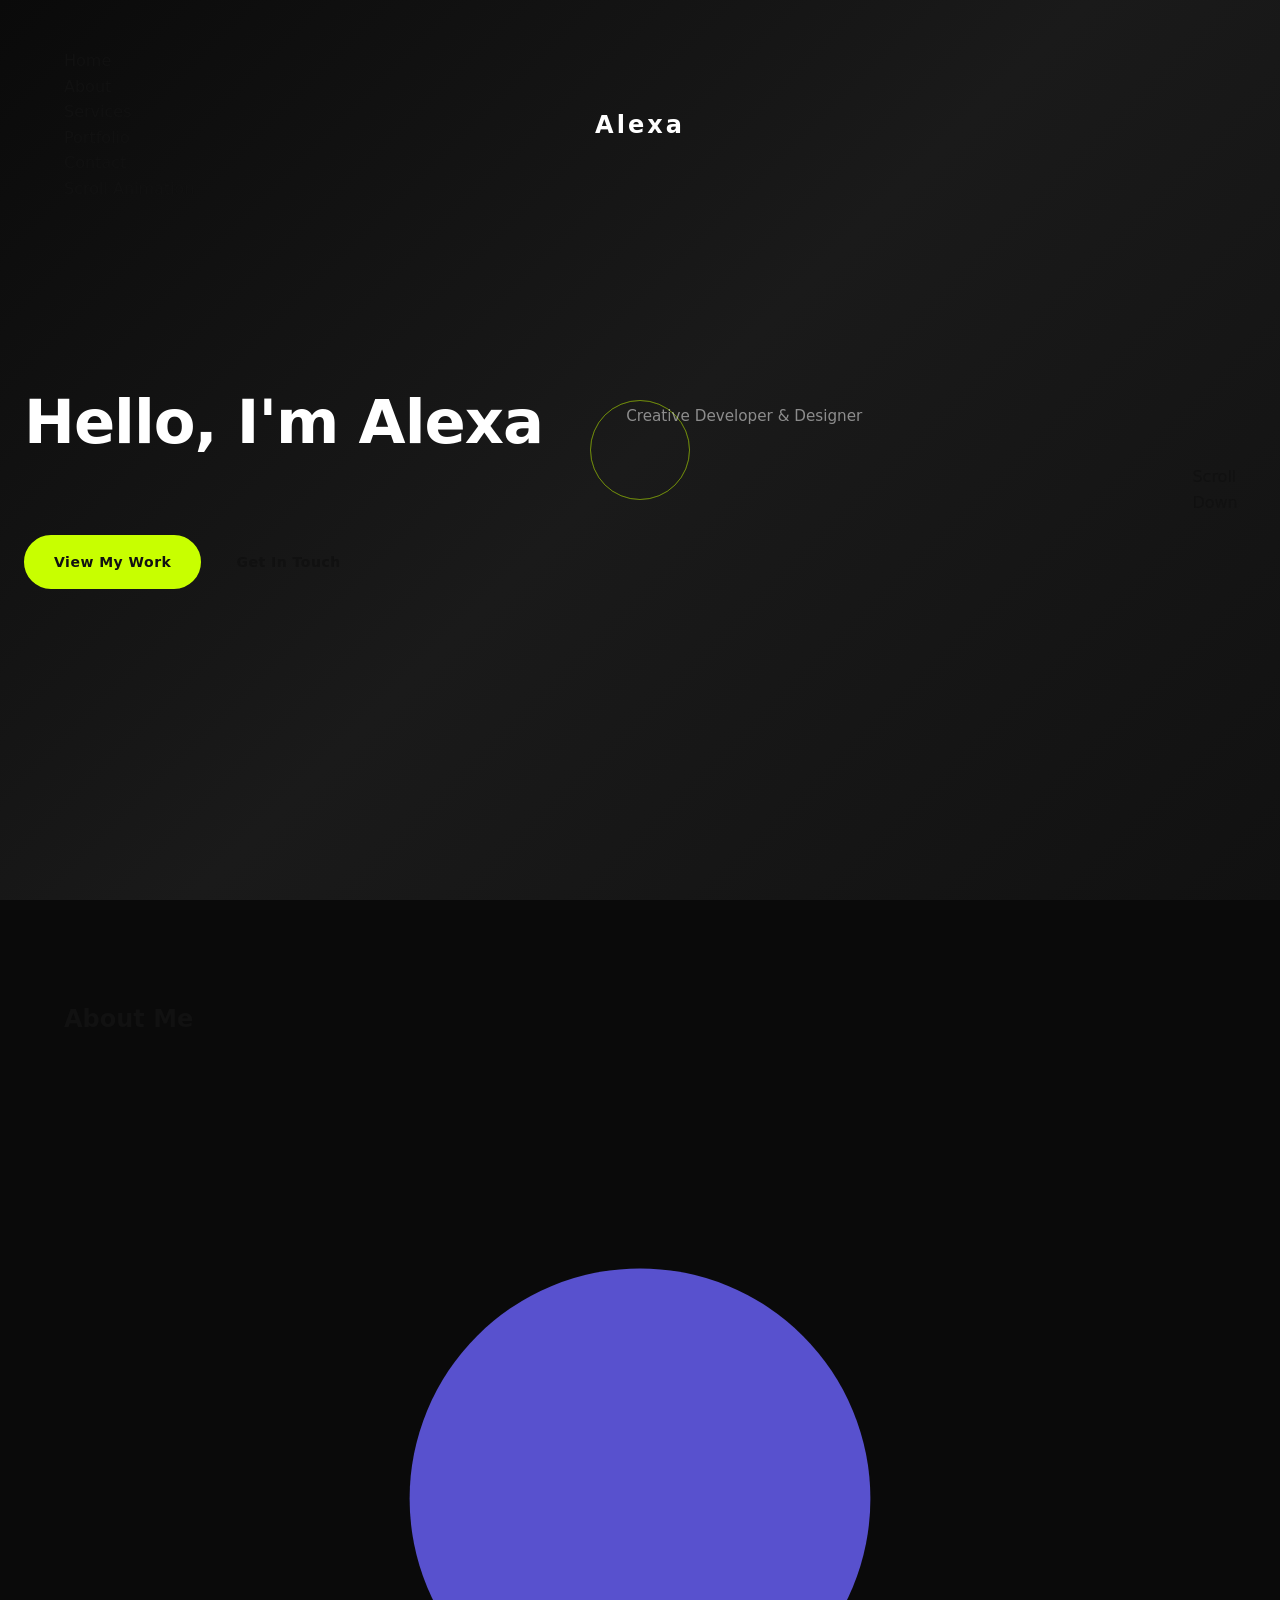
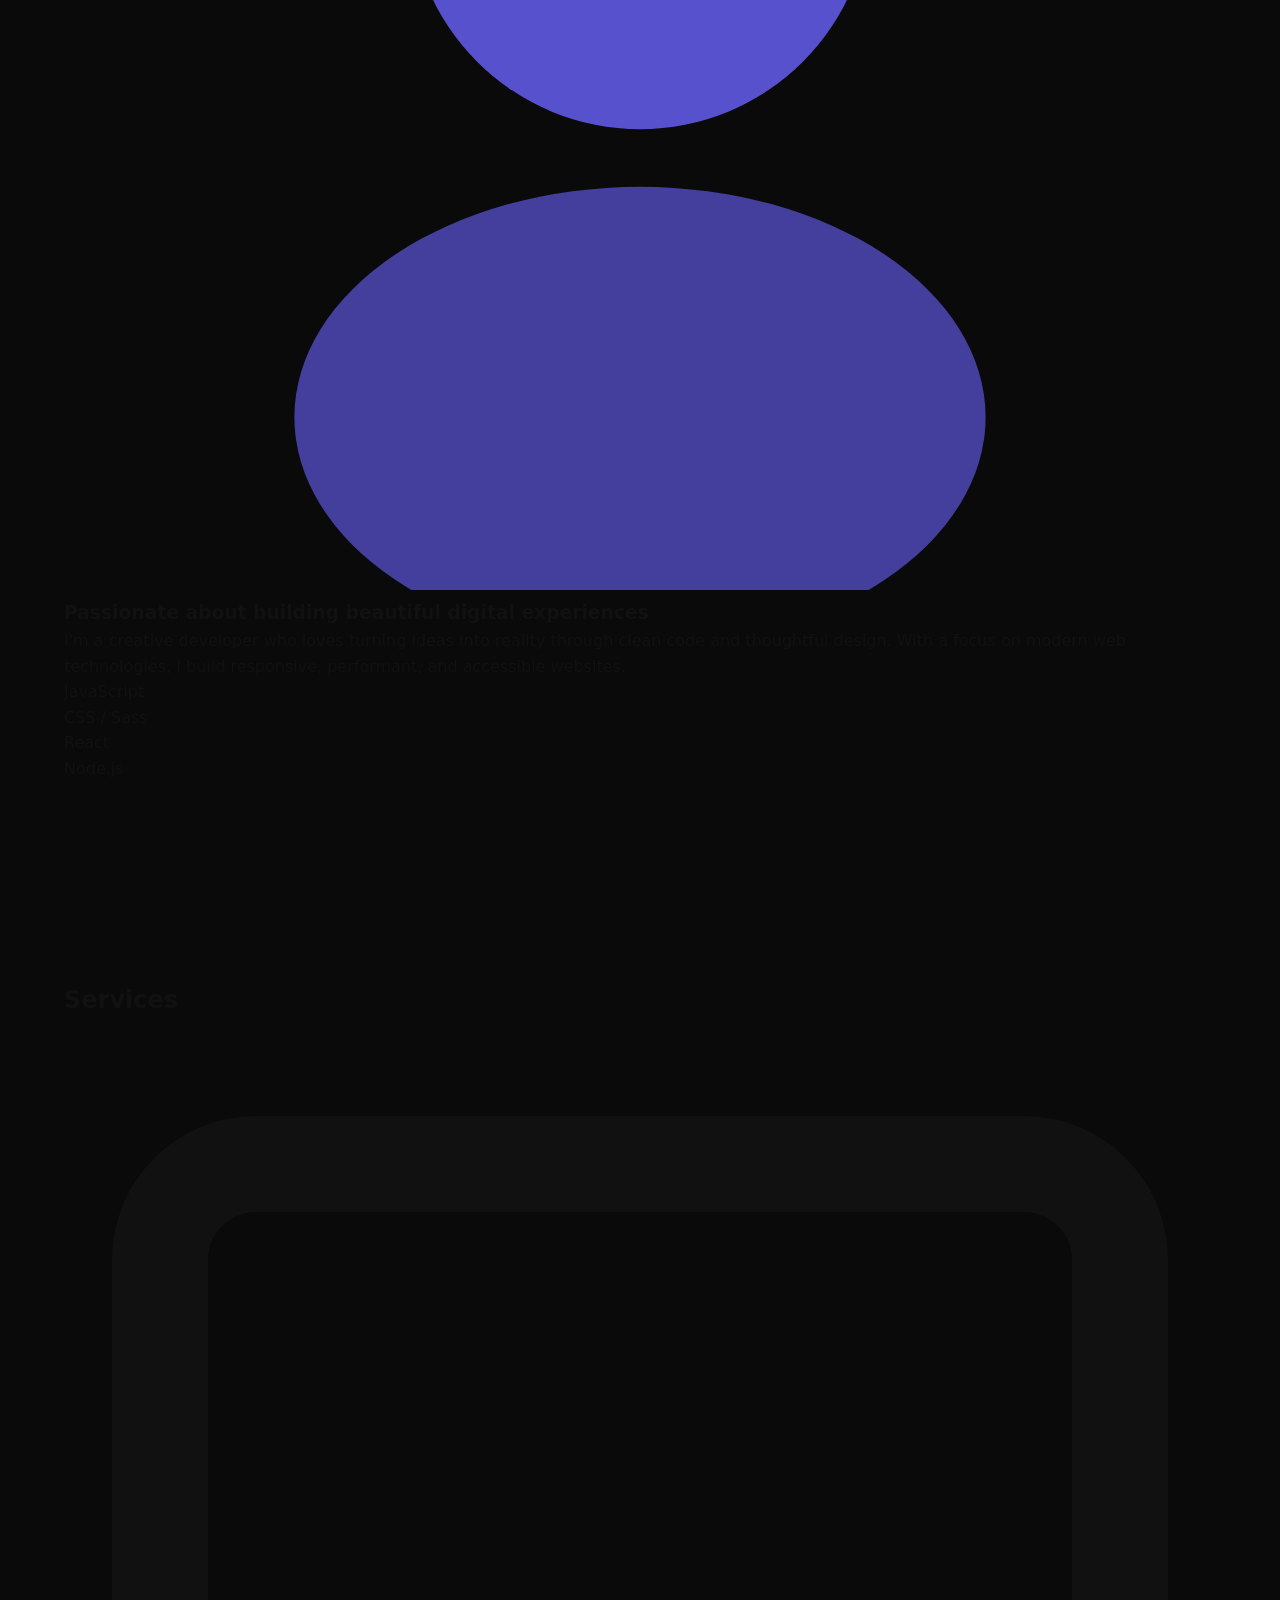
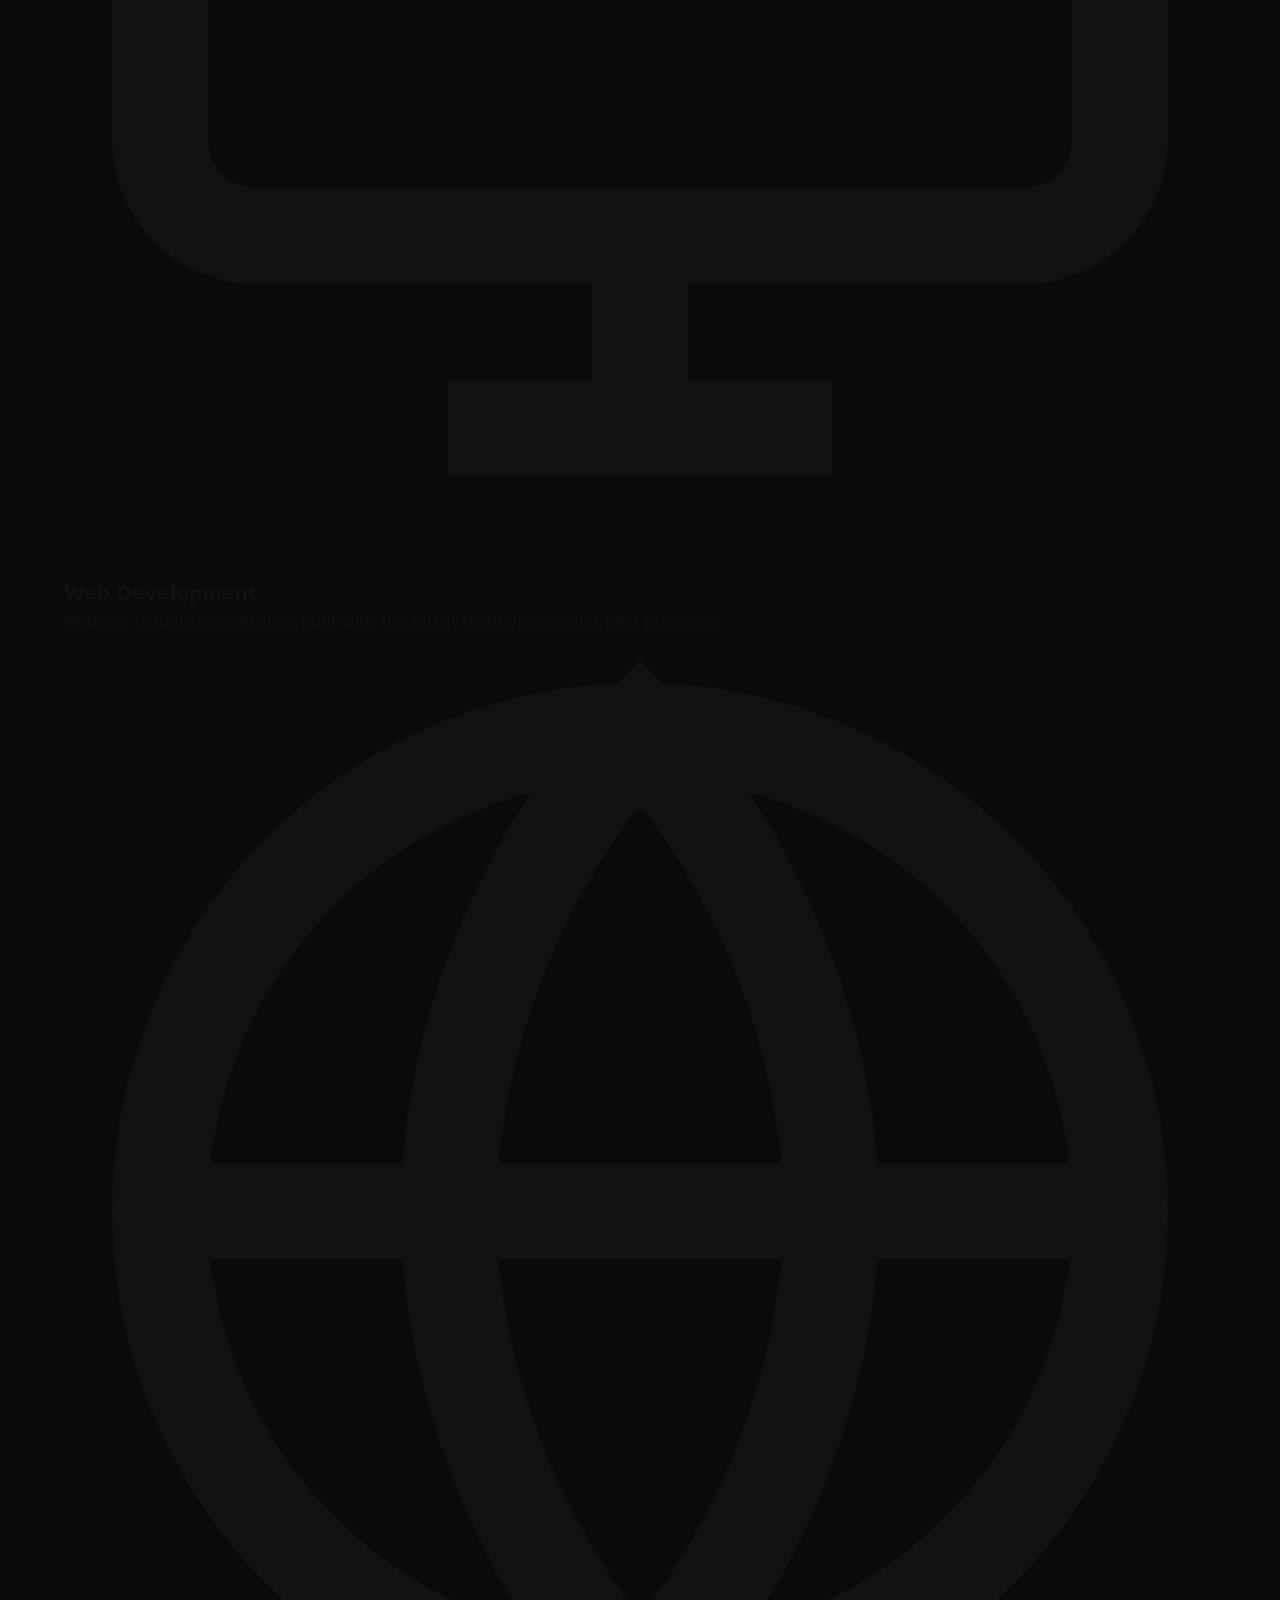
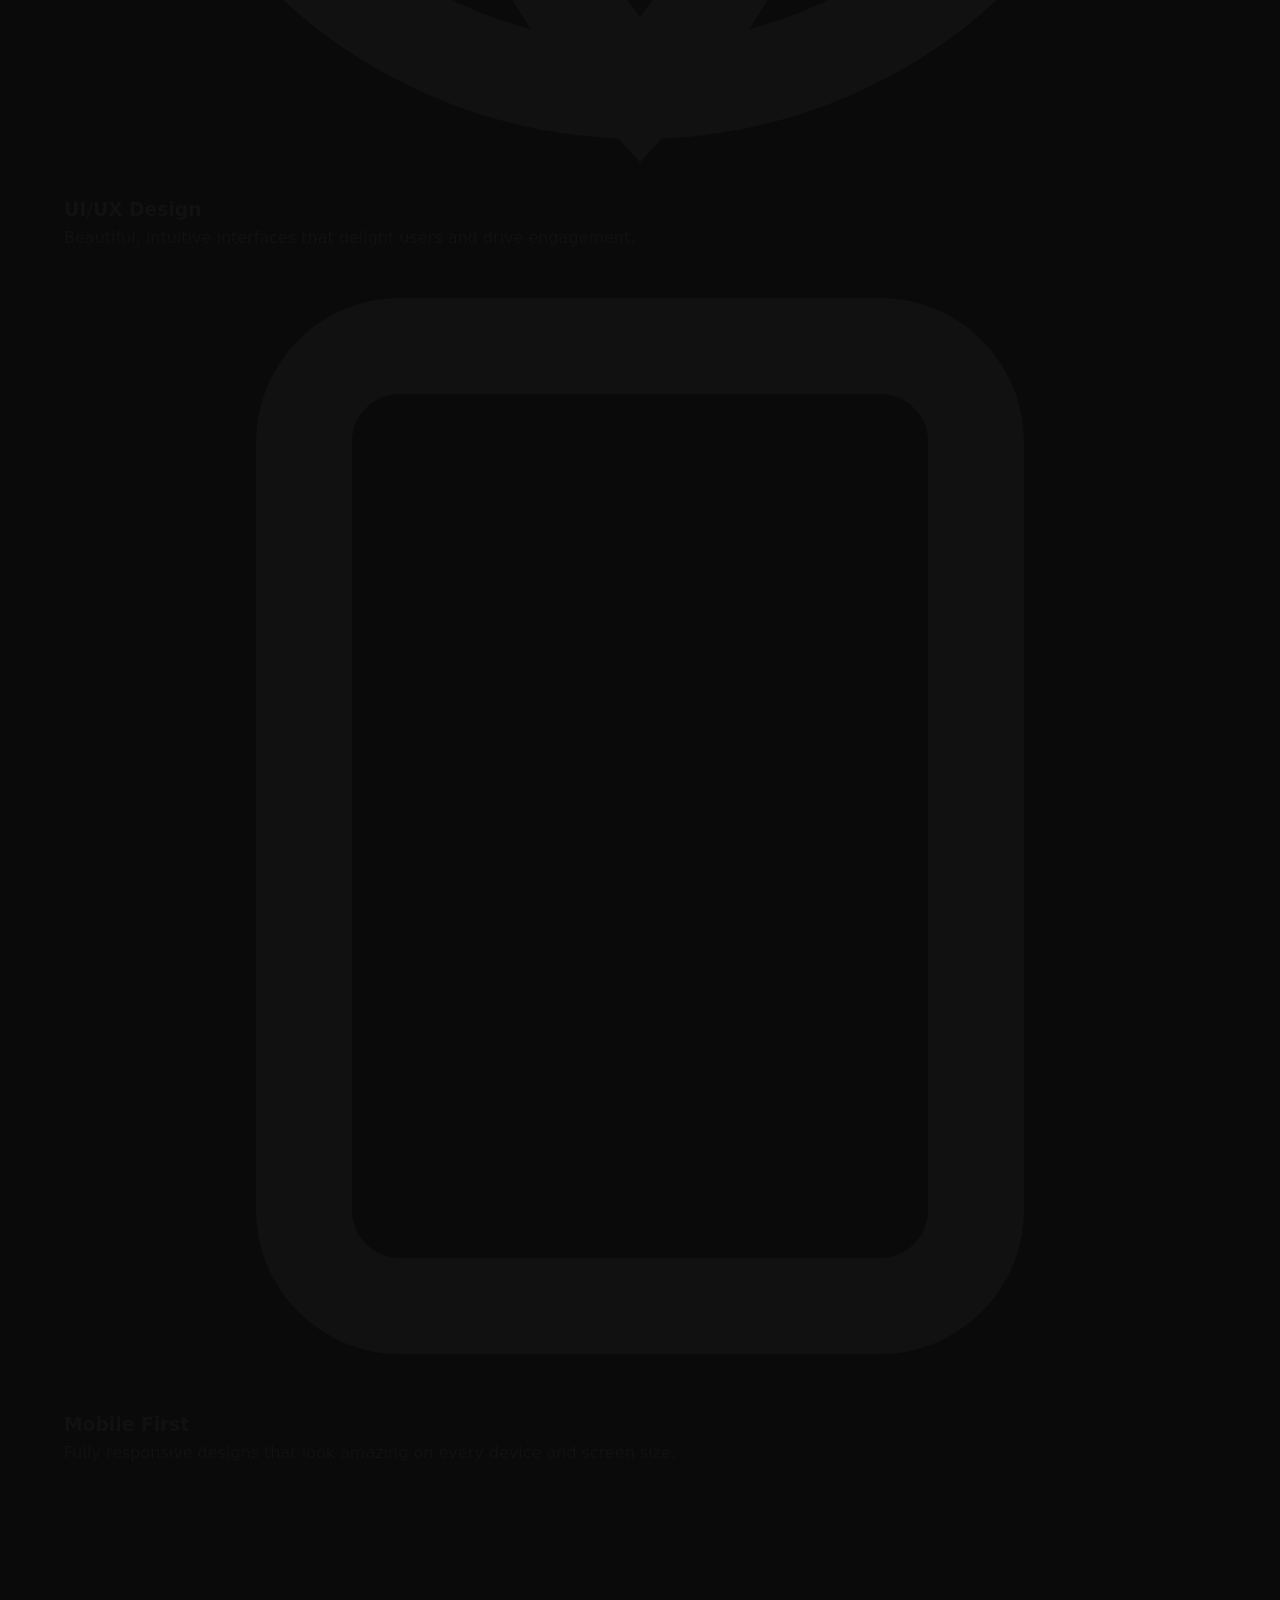
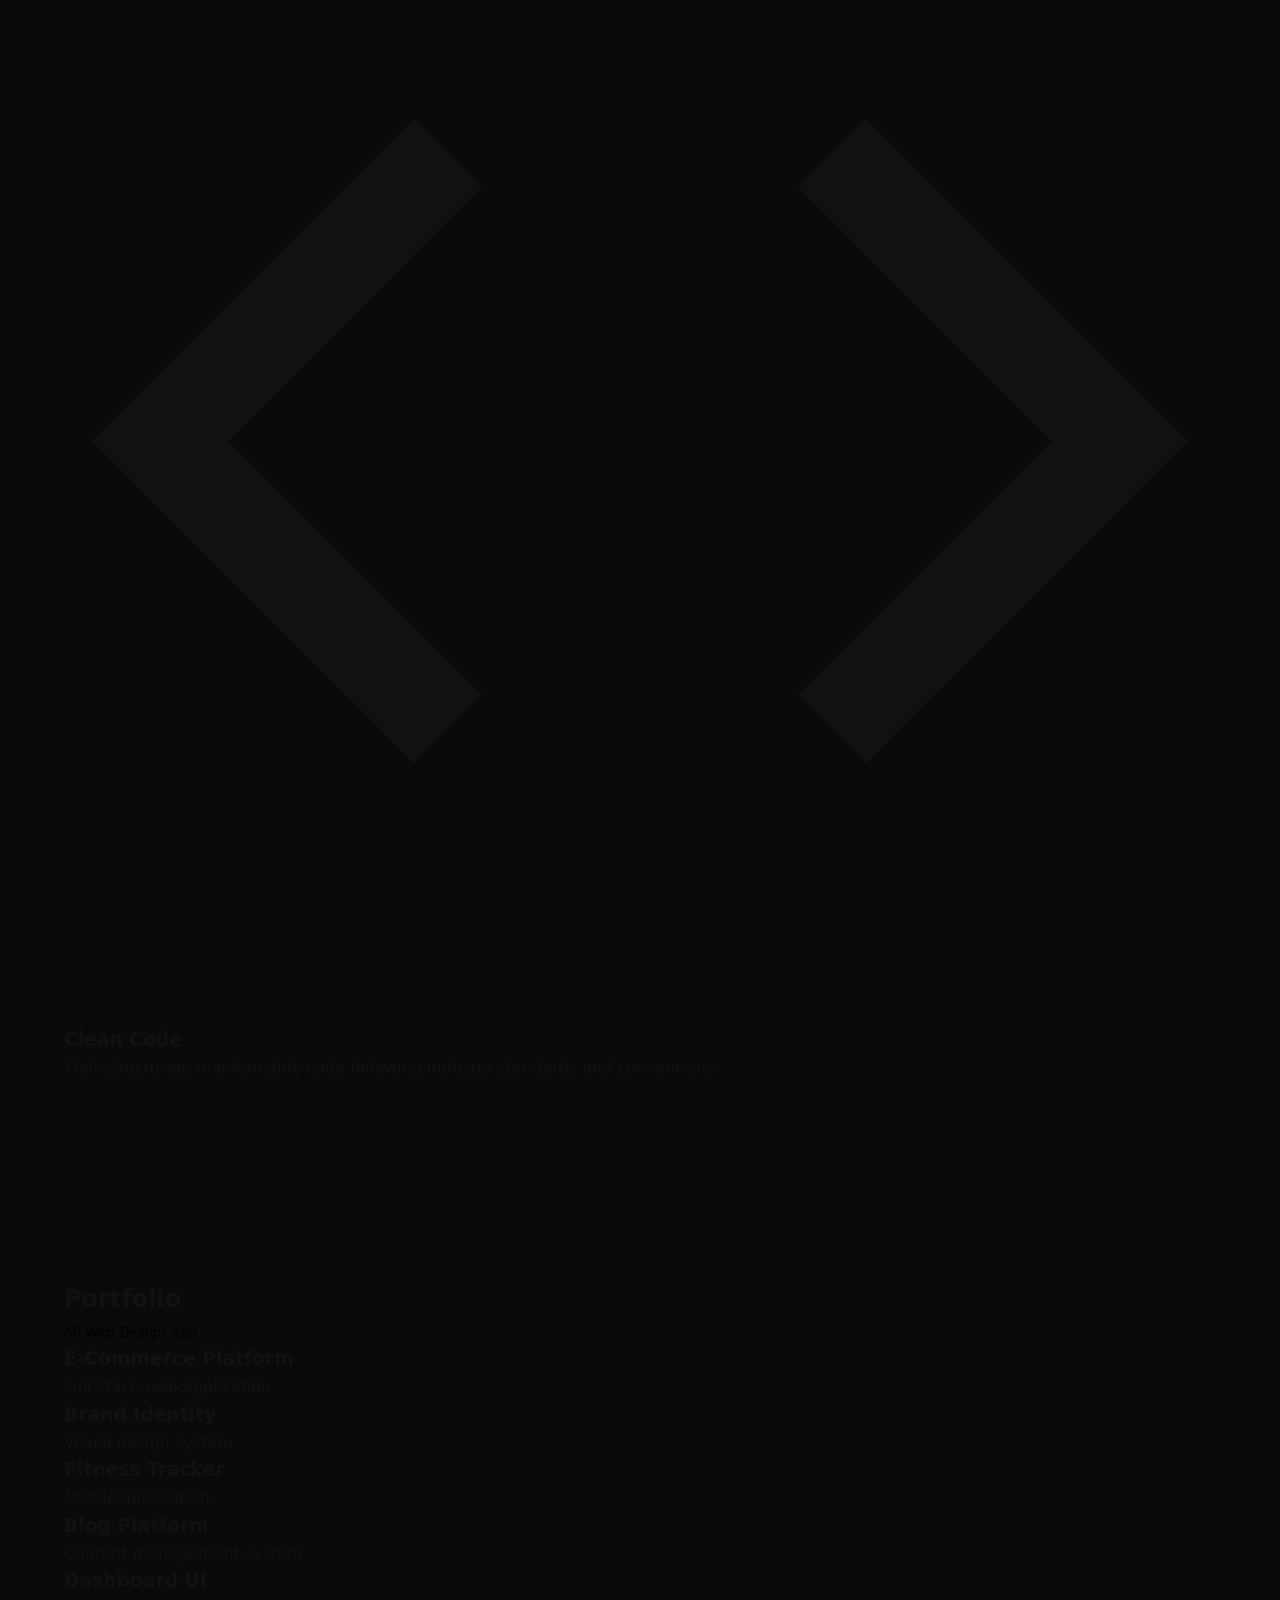
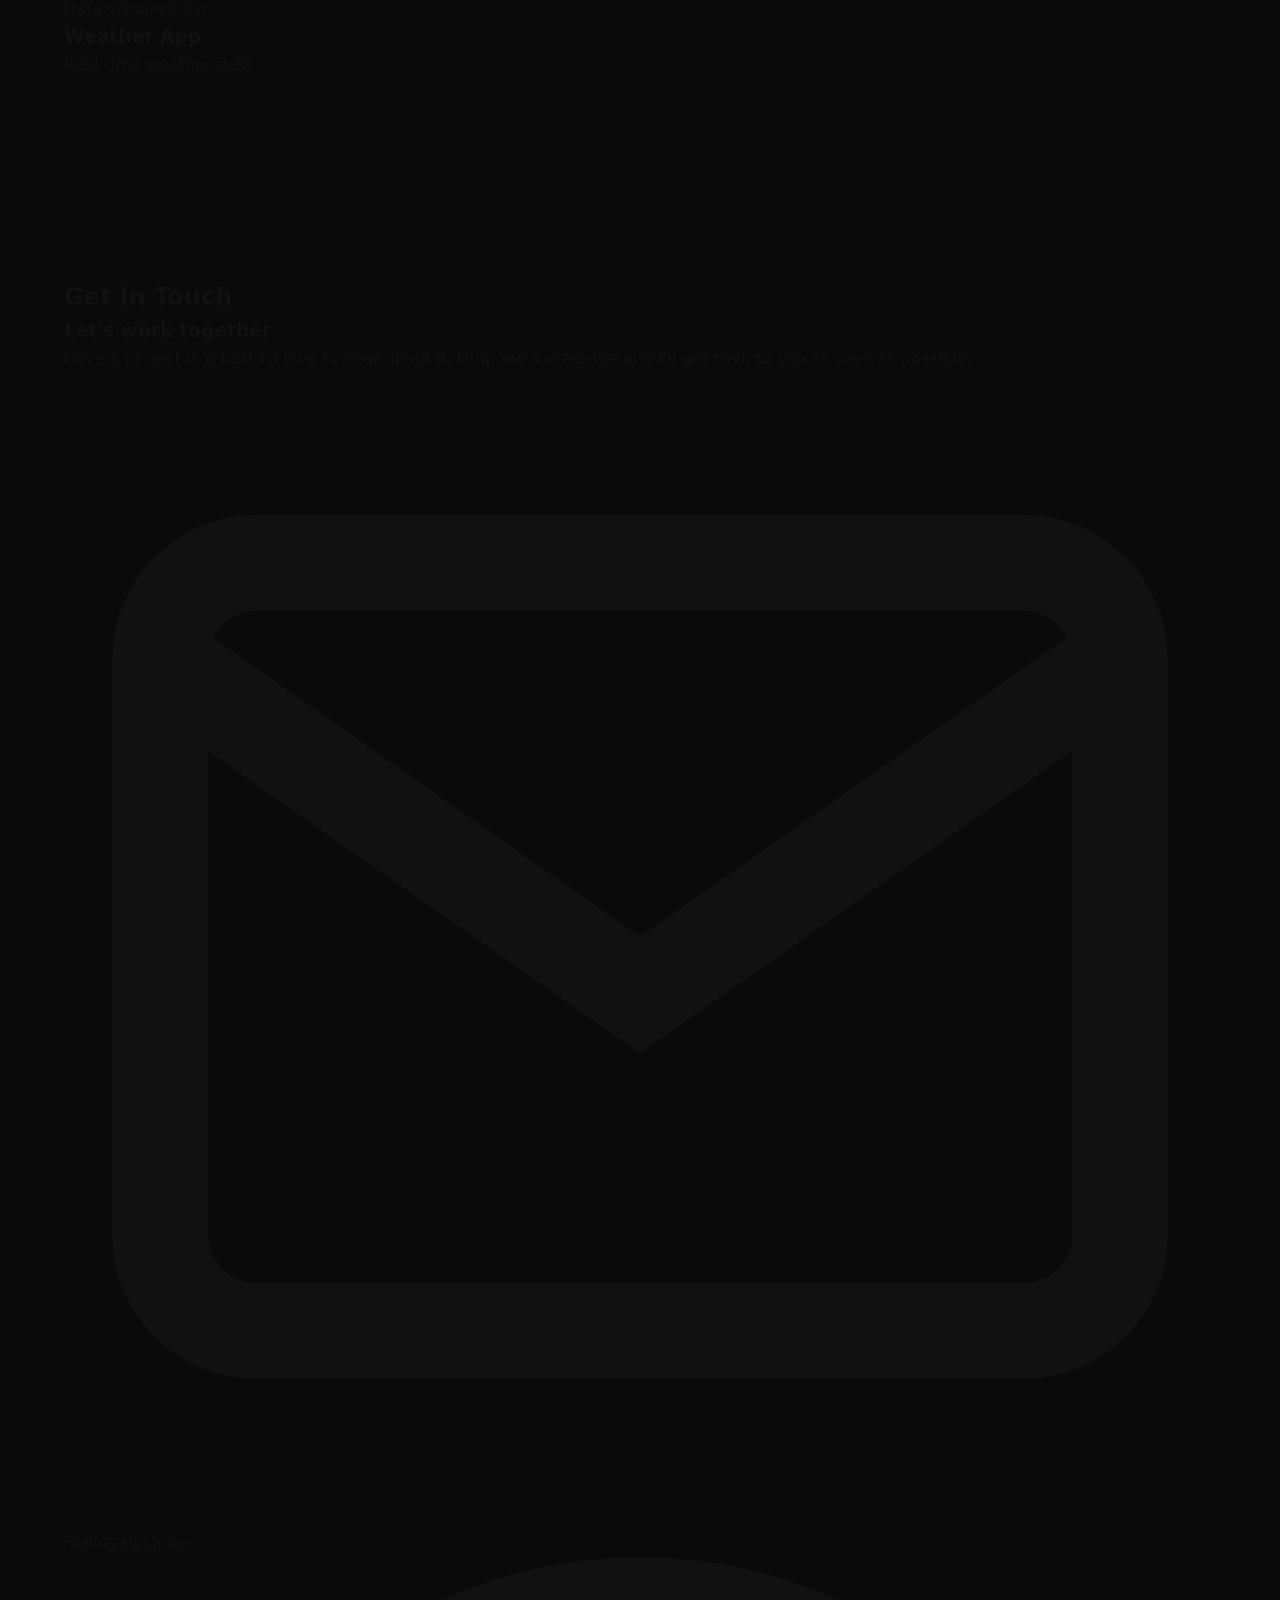
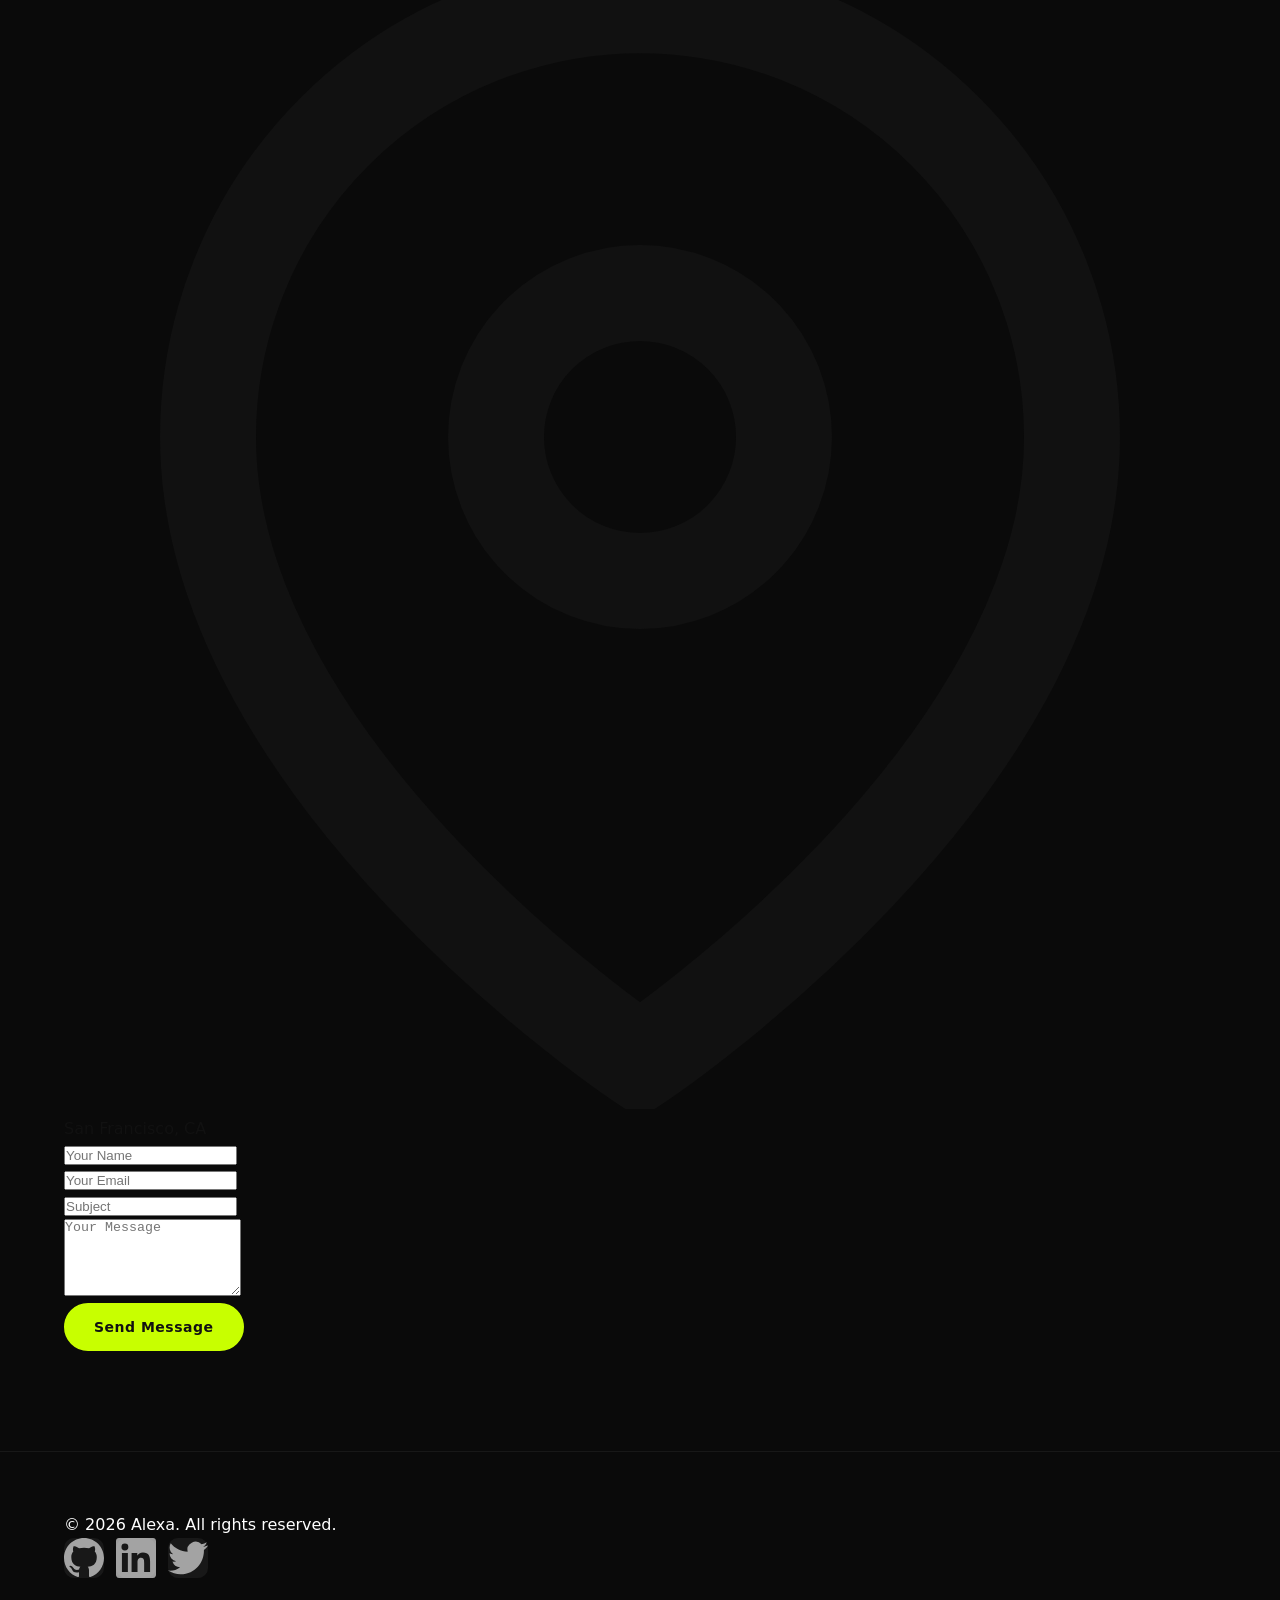
<file: index.html>
<!DOCTYPE html>
<html lang="en">
<head>
  <meta charset="UTF-8" />
  <meta name="viewport" content="width=device-width, initial-scale=1.0" />
  <title>Alexa | Modern Portfolio</title>
  <link rel="stylesheet" href="css/style.css" />
</head>
<body>
  <!-- Navigation -->
  <nav class="navbar" id="navbar">
    <div class="nav-container">
      <a href="#" class="nav-logo">Alexa</a>
      <button class="nav-toggle" id="navToggle" aria-label="Toggle menu">
        <span></span>
        <span></span>
        <span></span>
      </button>
      <ul class="nav-links" id="navLinks">
        <li><a href="#home">Home</a></li>
        <li><a href="#about">About</a></li>
        <li><a href="#services">Services</a></li>
        <li><a href="#portfolio">Portfolio</a></li>
        <li><a href="#contact">Contact</a></li>
        <li><a href="scroll-animation.html">Scroll Animation</a></li>
      </ul>
    </div>
  </nav>

  <!-- Hero Section -->
  <section class="hero" id="home">
    <div class="hero-particles" id="particles"></div>
    <div class="hero-content">
      <h1 class="hero-title">
        <span class="greeting">Hello, I'm</span>
        <span class="name">Alexa</span>
      </h1>
      <p class="hero-subtitle">Creative Developer & Designer</p>
      <div class="hero-cta">
        <a href="#portfolio" class="btn btn-primary">View My Work</a>
        <a href="#contact" class="btn btn-outline">Get In Touch</a>
      </div>
    </div>
    <div class="scroll-indicator">
      <span>Scroll Down</span>
      <div class="scroll-arrow"></div>
    </div>
  </section>

  <!-- About Section -->
  <section class="section about" id="about">
    <div class="container">
      <h2 class="section-title">About Me</h2>
      <div class="about-grid">
        <div class="about-image">
          <div class="image-placeholder">
            <svg viewBox="0 0 200 200" xmlns="http://www.w3.org/2000/svg">
              <circle cx="100" cy="80" r="40" fill="#6c63ff" opacity="0.8"/>
              <ellipse cx="100" cy="170" rx="60" ry="40" fill="#6c63ff" opacity="0.6"/>
            </svg>
          </div>
        </div>
        <div class="about-text">
          <h3>Passionate about building beautiful digital experiences</h3>
          <p>I'm a creative developer who loves turning ideas into reality through clean code and thoughtful design. With a focus on modern web technologies, I build responsive, performant, and accessible websites.</p>
          <div class="skills-grid">
            <div class="skill-item" data-skill="90">
              <span class="skill-name">JavaScript</span>
              <div class="skill-bar"><div class="skill-fill"></div></div>
            </div>
            <div class="skill-item" data-skill="85">
              <span class="skill-name">CSS / Sass</span>
              <div class="skill-bar"><div class="skill-fill"></div></div>
            </div>
            <div class="skill-item" data-skill="80">
              <span class="skill-name">React</span>
              <div class="skill-bar"><div class="skill-fill"></div></div>
            </div>
            <div class="skill-item" data-skill="75">
              <span class="skill-name">Node.js</span>
              <div class="skill-bar"><div class="skill-fill"></div></div>
            </div>
          </div>
        </div>
      </div>
    </div>
  </section>

  <!-- Services Section -->
  <section class="section services" id="services">
    <div class="container">
      <h2 class="section-title">Services</h2>
      <div class="services-grid">
        <div class="service-card">
          <div class="service-icon">
            <svg viewBox="0 0 24 24" fill="none" stroke="currentColor" stroke-width="2">
              <rect x="2" y="3" width="20" height="14" rx="2"/>
              <line x1="8" y1="21" x2="16" y2="21"/>
              <line x1="12" y1="17" x2="12" y2="21"/>
            </svg>
          </div>
          <h3>Web Development</h3>
          <p>Modern, responsive websites built with the latest technologies and best practices.</p>
        </div>
        <div class="service-card">
          <div class="service-icon">
            <svg viewBox="0 0 24 24" fill="none" stroke="currentColor" stroke-width="2">
              <circle cx="12" cy="12" r="10"/>
              <path d="M2 12h20"/>
              <path d="M12 2a15.3 15.3 0 0 1 4 10 15.3 15.3 0 0 1-4 10 15.3 15.3 0 0 1-4-10 15.3 15.3 0 0 1 4-10z"/>
            </svg>
          </div>
          <h3>UI/UX Design</h3>
          <p>Beautiful, intuitive interfaces that delight users and drive engagement.</p>
        </div>
        <div class="service-card">
          <div class="service-icon">
            <svg viewBox="0 0 24 24" fill="none" stroke="currentColor" stroke-width="2">
              <rect x="5" y="2" width="14" height="20" rx="2"/>
              <line x1="12" y1="18" x2="12" y2="18"/>
            </svg>
          </div>
          <h3>Mobile First</h3>
          <p>Fully responsive designs that look amazing on every device and screen size.</p>
        </div>
        <div class="service-card">
          <div class="service-icon">
            <svg viewBox="0 0 24 24" fill="none" stroke="currentColor" stroke-width="2">
              <polyline points="16 18 22 12 16 6"/>
              <polyline points="8 6 2 12 8 18"/>
            </svg>
          </div>
          <h3>Clean Code</h3>
          <p>Well-structured, maintainable code following industry standards and conventions.</p>
        </div>
      </div>
    </div>
  </section>

  <!-- Portfolio Section -->
  <section class="section portfolio" id="portfolio">
    <div class="container">
      <h2 class="section-title">Portfolio</h2>
      <div class="portfolio-filter">
        <button class="filter-btn active" data-filter="all">All</button>
        <button class="filter-btn" data-filter="web">Web</button>
        <button class="filter-btn" data-filter="design">Design</button>
        <button class="filter-btn" data-filter="app">App</button>
      </div>
      <div class="portfolio-grid">
        <div class="portfolio-item" data-category="web">
          <div class="portfolio-card" style="--accent: #6c63ff;">
            <div class="portfolio-overlay">
              <h3>E-Commerce Platform</h3>
              <p>Full-stack web application</p>
            </div>
          </div>
        </div>
        <div class="portfolio-item" data-category="design">
          <div class="portfolio-card" style="--accent: #ff6b6b;">
            <div class="portfolio-overlay">
              <h3>Brand Identity</h3>
              <p>Visual design system</p>
            </div>
          </div>
        </div>
        <div class="portfolio-item" data-category="app">
          <div class="portfolio-card" style="--accent: #48dbfb;">
            <div class="portfolio-overlay">
              <h3>Fitness Tracker</h3>
              <p>Mobile application</p>
            </div>
          </div>
        </div>
        <div class="portfolio-item" data-category="web">
          <div class="portfolio-card" style="--accent: #ff9ff3;">
            <div class="portfolio-overlay">
              <h3>Blog Platform</h3>
              <p>Content management system</p>
            </div>
          </div>
        </div>
        <div class="portfolio-item" data-category="design">
          <div class="portfolio-card" style="--accent: #feca57;">
            <div class="portfolio-overlay">
              <h3>Dashboard UI</h3>
              <p>Data visualization</p>
            </div>
          </div>
        </div>
        <div class="portfolio-item" data-category="app">
          <div class="portfolio-card" style="--accent: #54a0ff;">
            <div class="portfolio-overlay">
              <h3>Weather App</h3>
              <p>Real-time weather data</p>
            </div>
          </div>
        </div>
      </div>
    </div>
  </section>

  <!-- Contact Section -->
  <section class="section contact" id="contact">
    <div class="container">
      <h2 class="section-title">Get In Touch</h2>
      <div class="contact-grid">
        <div class="contact-info">
          <h3>Let's work together</h3>
          <p>Have a project in mind? I'd love to hear about it. Drop me a message and I'll get back to you as soon as possible.</p>
          <div class="contact-details">
            <div class="contact-item">
              <svg viewBox="0 0 24 24" fill="none" stroke="currentColor" stroke-width="2">
                <path d="M4 4h16c1.1 0 2 .9 2 2v12c0 1.1-.9 2-2 2H4c-1.1 0-2-.9-2-2V6c0-1.1.9-2 2-2z"/>
                <polyline points="22,6 12,13 2,6"/>
              </svg>
              <span>hello@alexa.dev</span>
            </div>
            <div class="contact-item">
              <svg viewBox="0 0 24 24" fill="none" stroke="currentColor" stroke-width="2">
                <path d="M21 10c0 7-9 13-9 13s-9-6-9-13a9 9 0 0 1 18 0z"/>
                <circle cx="12" cy="10" r="3"/>
              </svg>
              <span>San Francisco, CA</span>
            </div>
          </div>
        </div>
        <form class="contact-form" id="contactForm">
          <div class="form-group">
            <input type="text" id="name" placeholder="Your Name" required />
          </div>
          <div class="form-group">
            <input type="email" id="email" placeholder="Your Email" required />
          </div>
          <div class="form-group">
            <input type="text" id="subject" placeholder="Subject" required />
          </div>
          <div class="form-group">
            <textarea id="message" placeholder="Your Message" rows="5" required></textarea>
          </div>
          <button type="submit" class="btn btn-primary btn-full">Send Message</button>
        </form>
      </div>
    </div>
  </section>

  <!-- Footer -->
  <footer class="footer">
    <div class="container">
      <div class="footer-content">
        <p>&copy; 2026 Alexa. All rights reserved.</p>
        <div class="social-links">
          <a href="#" aria-label="GitHub">
            <svg viewBox="0 0 24 24" fill="currentColor"><path d="M12 0C5.37 0 0 5.37 0 12c0 5.31 3.435 9.795 8.205 11.385.6.105.825-.255.825-.57 0-.285-.015-1.23-.015-2.235-3.015.555-3.795-.735-4.035-1.41-.135-.345-.72-1.41-1.23-1.695-.42-.225-1.02-.78-.015-.795.945-.015 1.62.87 1.845 1.23 1.08 1.815 2.805 1.305 3.495.99.105-.78.42-1.305.765-1.605-2.67-.3-5.46-1.335-5.46-5.925 0-1.305.465-2.385 1.23-3.225-.12-.3-.54-1.53.12-3.18 0 0 1.005-.315 3.3 1.23.96-.27 1.98-.405 3-.405s2.04.135 3 .405c2.295-1.56 3.3-1.23 3.3-1.23.66 1.65.24 2.88.12 3.18.765.84 1.23 1.905 1.23 3.225 0 4.605-2.805 5.625-5.475 5.925.435.375.81 1.095.81 2.22 0 1.605-.015 2.895-.015 3.3 0 .315.225.69.825.57A12.02 12.02 0 0 0 24 12c0-6.63-5.37-12-12-12z"/></svg>
          </a>
          <a href="#" aria-label="LinkedIn">
            <svg viewBox="0 0 24 24" fill="currentColor"><path d="M20.447 20.452h-3.554v-5.569c0-1.328-.027-3.037-1.852-3.037-1.853 0-2.136 1.445-2.136 2.939v5.667H9.351V9h3.414v1.561h.046c.477-.9 1.637-1.85 3.37-1.85 3.601 0 4.267 2.37 4.267 5.455v6.286zM5.337 7.433a2.062 2.062 0 0 1-2.063-2.065 2.064 2.064 0 1 1 2.063 2.065zm1.782 13.019H3.555V9h3.564v11.452zM22.225 0H1.771C.792 0 0 .774 0 1.729v20.542C0 23.227.792 24 1.771 24h20.451C23.2 24 24 23.227 24 22.271V1.729C24 .774 23.2 0 22.222 0h.003z"/></svg>
          </a>
          <a href="#" aria-label="Twitter">
            <svg viewBox="0 0 24 24" fill="currentColor"><path d="M23.953 4.57a10 10 0 0 1-2.825.775 4.958 4.958 0 0 0 2.163-2.723c-.951.555-2.005.959-3.127 1.184a4.92 4.92 0 0 0-8.384 4.482C7.69 8.095 4.067 6.13 1.64 3.162a4.822 4.822 0 0 0-.666 2.475c0 1.71.87 3.213 2.188 4.096a4.904 4.904 0 0 1-2.228-.616v.06a4.923 4.923 0 0 0 3.946 4.827 4.996 4.996 0 0 1-2.212.085 4.936 4.936 0 0 0 4.604 3.417 9.867 9.867 0 0 1-6.102 2.105c-.39 0-.779-.023-1.17-.067a13.995 13.995 0 0 0 7.557 2.209c9.053 0 13.998-7.496 13.998-13.985 0-.21 0-.42-.015-.63A9.935 9.935 0 0 0 24 4.59z"/></svg>
          </a>
        </div>
      </div>
    </div>
  </footer>

  <script src="js/main.js"></script>
</body>
</html>
</file>
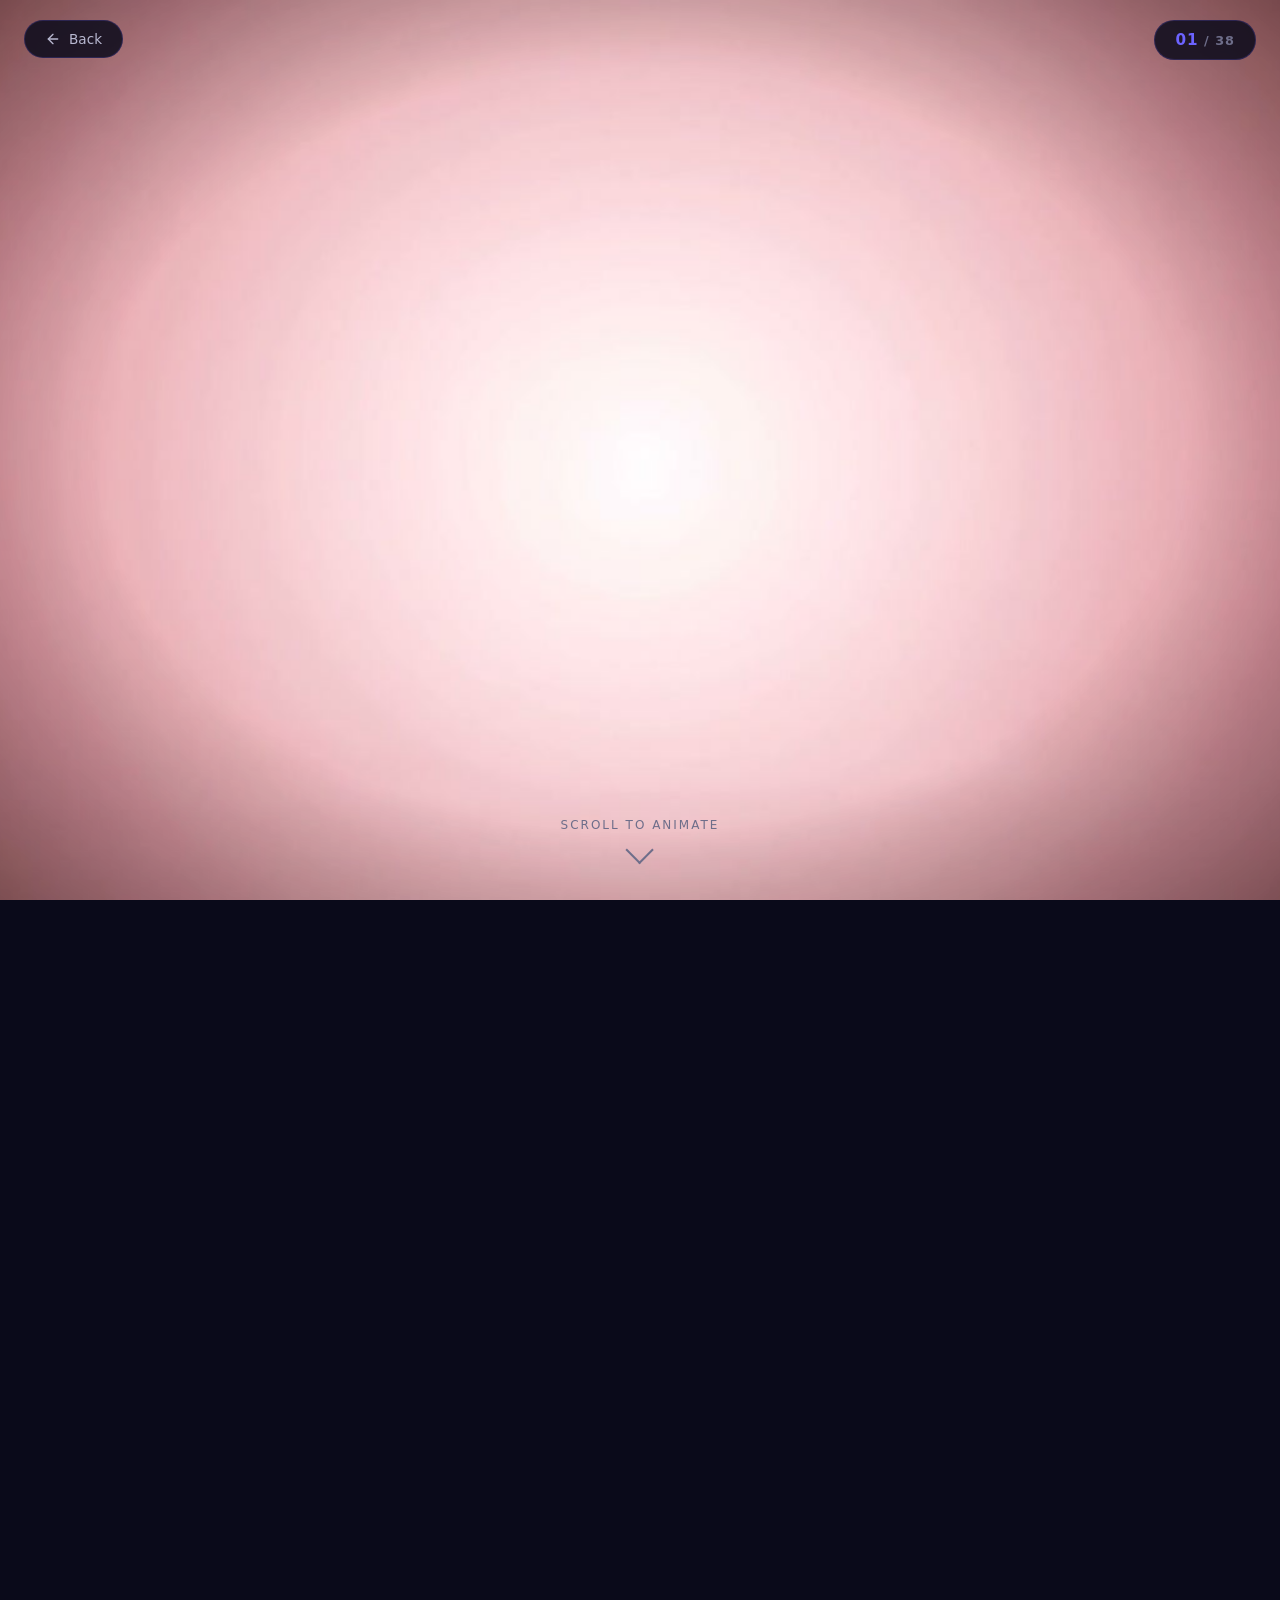
<file: scroll-animation.html>
<!DOCTYPE html>
<html lang="en">
<head>
  <meta charset="UTF-8" />
  <meta name="viewport" content="width=device-width, initial-scale=1.0" />
  <title>Scroll Animation | Alexa</title>
  <style>
    *,
    *::before,
    *::after {
      margin: 0;
      padding: 0;
      box-sizing: border-box;
    }

    :root {
      --primary: #6c63ff;
      --primary-dark: #5a52d5;
      --secondary: #ff6b6b;
      --bg-dark: #0a0a1a;
      --text-primary: #ffffff;
      --text-secondary: #b8b8d0;
      --text-muted: #6e6e8a;
    }

    html {
      font-size: 16px;
    }

    body {
      font-family: 'Segoe UI', system-ui, -apple-system, sans-serif;
      background: var(--bg-dark);
      color: var(--text-primary);
      overflow-x: hidden;
    }

    /* Loading screen */
    .loader {
      position: fixed;
      inset: 0;
      z-index: 9999;
      background: var(--bg-dark);
      display: flex;
      flex-direction: column;
      align-items: center;
      justify-content: center;
      transition: opacity 0.6s ease, visibility 0.6s ease;
    }

    .loader.hidden {
      opacity: 0;
      visibility: hidden;
    }

    .loader-spinner {
      width: 48px;
      height: 48px;
      border: 3px solid rgba(108, 99, 255, 0.2);
      border-top-color: var(--primary);
      border-radius: 50%;
      animation: spin 0.8s linear infinite;
    }

    .loader-text {
      margin-top: 20px;
      font-size: 0.9rem;
      color: var(--text-muted);
      letter-spacing: 2px;
      text-transform: uppercase;
    }

    .loader-progress {
      margin-top: 12px;
      width: 200px;
      height: 3px;
      background: rgba(108, 99, 255, 0.15);
      border-radius: 3px;
      overflow: hidden;
    }

    .loader-progress-bar {
      height: 100%;
      background: var(--primary);
      border-radius: 3px;
      width: 0%;
      transition: width 0.2s ease;
    }

    @keyframes spin {
      to { transform: rotate(360deg); }
    }

    /* Back link */
    .back-link {
      position: fixed;
      top: 20px;
      left: 24px;
      z-index: 100;
      display: flex;
      align-items: center;
      gap: 8px;
      padding: 10px 20px;
      background: rgba(10, 10, 26, 0.85);
      backdrop-filter: blur(12px);
      border: 1px solid rgba(108, 99, 255, 0.2);
      border-radius: 50px;
      color: var(--text-secondary);
      font-size: 0.85rem;
      font-weight: 500;
      text-decoration: none;
      transition: all 0.3s ease;
    }

    .back-link:hover {
      color: var(--text-primary);
      border-color: var(--primary);
      background: rgba(108, 99, 255, 0.1);
    }

    .back-link svg {
      width: 16px;
      height: 16px;
    }

    /* Frame counter */
    .frame-counter {
      position: fixed;
      top: 20px;
      right: 24px;
      z-index: 100;
      padding: 10px 20px;
      background: rgba(10, 10, 26, 0.85);
      backdrop-filter: blur(12px);
      border: 1px solid rgba(108, 99, 255, 0.2);
      border-radius: 50px;
      font-size: 0.8rem;
      font-weight: 600;
      color: var(--text-muted);
      letter-spacing: 1px;
      font-variant-numeric: tabular-nums;
    }

    .frame-counter .current {
      color: var(--primary);
      font-size: 0.95rem;
    }

    /* Progress bar */
    .scroll-progress {
      position: fixed;
      top: 0;
      left: 0;
      width: 0%;
      height: 3px;
      background: linear-gradient(90deg, var(--primary), var(--secondary));
      z-index: 200;
      transition: width 0.05s linear;
    }

    /* Canvas container */
    .canvas-container {
      position: fixed;
      inset: 0;
      display: flex;
      align-items: center;
      justify-content: center;
      background: var(--bg-dark);
    }

    #frameCanvas {
      max-width: 100vw;
      max-height: 100vh;
      object-fit: contain;
    }

    /* Scroll spacer */
    .scroll-spacer {
      height: 500vh;
      position: relative;
      pointer-events: none;
    }

    /* Scroll hint */
    .scroll-hint {
      position: fixed;
      bottom: 40px;
      left: 50%;
      transform: translateX(-50%);
      z-index: 100;
      display: flex;
      flex-direction: column;
      align-items: center;
      gap: 8px;
      opacity: 1;
      transition: opacity 0.5s ease;
    }

    .scroll-hint.hidden {
      opacity: 0;
      pointer-events: none;
    }

    .scroll-hint span {
      font-size: 0.75rem;
      color: var(--text-muted);
      letter-spacing: 2px;
      text-transform: uppercase;
    }

    .scroll-arrow {
      width: 20px;
      height: 20px;
      border-right: 2px solid var(--text-muted);
      border-bottom: 2px solid var(--text-muted);
      transform: rotate(45deg);
      animation: bounceArrow 2s ease infinite;
    }

    @keyframes bounceArrow {
      0%, 100% { transform: rotate(45deg) translate(0, 0); opacity: 0.5; }
      50% { transform: rotate(45deg) translate(5px, 5px); opacity: 1; }
    }

    /* Vignette overlay for cinematic feel */
    .vignette {
      position: fixed;
      inset: 0;
      pointer-events: none;
      z-index: 10;
      background: radial-gradient(ellipse at center, transparent 60%, rgba(0,0,0,0.4) 100%);
    }
  </style>
</head>
<body>
  <!-- Loading Screen -->
  <div class="loader" id="loader">
    <div class="loader-spinner"></div>
    <div class="loader-text">Loading frames</div>
    <div class="loader-progress">
      <div class="loader-progress-bar" id="progressBar"></div>
    </div>
  </div>

  <!-- Scroll Progress Bar -->
  <div class="scroll-progress" id="scrollProgress"></div>

  <!-- Back Link -->
  <a href="index.html" class="back-link">
    <svg viewBox="0 0 24 24" fill="none" stroke="currentColor" stroke-width="2" stroke-linecap="round" stroke-linejoin="round">
      <line x1="19" y1="12" x2="5" y2="12"></line>
      <polyline points="12 19 5 12 12 5"></polyline>
    </svg>
    Back
  </a>

  <!-- Frame Counter -->
  <div class="frame-counter" id="frameCounter">
    <span class="current">01</span> / 38
  </div>

  <!-- Canvas -->
  <div class="canvas-container">
    <canvas id="frameCanvas"></canvas>
  </div>

  <!-- Vignette -->
  <div class="vignette"></div>

  <!-- Scroll Hint -->
  <div class="scroll-hint" id="scrollHint">
    <span>Scroll to animate</span>
    <div class="scroll-arrow"></div>
  </div>

  <!-- Scroll Spacer -->
  <div class="scroll-spacer"></div>

  <script>
    const FRAME_COUNT = 38;
    const frames = [];
    let loadedCount = 0;
    let currentFrame = 0;

    const canvas = document.getElementById('frameCanvas');
    const ctx = canvas.getContext('2d');
    const loader = document.getElementById('loader');
    const progressBar = document.getElementById('progressBar');
    const frameCounter = document.getElementById('frameCounter');
    const scrollProgress = document.getElementById('scrollProgress');
    const scrollHint = document.getElementById('scrollHint');

    function framePath(index) {
      const num = String(index + 1).padStart(3, '0');
      return `frames/ezgif-frame-${num}.jpg`;
    }

    function preloadFrames() {
      return new Promise((resolve) => {
        for (let i = 0; i < FRAME_COUNT; i++) {
          const img = new Image();
          img.src = framePath(i);
          img.onload = () => {
            loadedCount++;
            const pct = Math.round((loadedCount / FRAME_COUNT) * 100);
            progressBar.style.width = pct + '%';
            if (loadedCount === FRAME_COUNT) resolve();
          };
          img.onerror = () => {
            loadedCount++;
            if (loadedCount === FRAME_COUNT) resolve();
          };
          frames[i] = img;
        }
      });
    }

    function resizeCanvas() {
      const dpr = window.devicePixelRatio || 1;
      canvas.width = window.innerWidth * dpr;
      canvas.height = window.innerHeight * dpr;
      canvas.style.width = window.innerWidth + 'px';
      canvas.style.height = window.innerHeight + 'px';
      ctx.scale(dpr, dpr);
      drawFrame(currentFrame);
    }

    function drawFrame(index) {
      const img = frames[index];
      if (!img || !img.complete) return;

      const cw = window.innerWidth;
      const ch = window.innerHeight;

      ctx.clearRect(0, 0, cw, ch);

      const imgRatio = img.naturalWidth / img.naturalHeight;
      const canvasRatio = cw / ch;

      let drawW, drawH, drawX, drawY;

      if (canvasRatio > imgRatio) {
        drawW = cw;
        drawH = cw / imgRatio;
      } else {
        drawH = ch;
        drawW = ch * imgRatio;
      }

      drawX = (cw - drawW) / 2;
      drawY = (ch - drawH) / 2;

      ctx.drawImage(img, drawX, drawY, drawW, drawH);
    }

    function onScroll() {
      const scrollTop = window.scrollY;
      const maxScroll = document.documentElement.scrollHeight - window.innerHeight;
      const scrollFraction = Math.min(scrollTop / maxScroll, 1);

      const frameIndex = Math.min(
        Math.floor(scrollFraction * FRAME_COUNT),
        FRAME_COUNT - 1
      );

      if (frameIndex !== currentFrame) {
        currentFrame = frameIndex;
        requestAnimationFrame(() => drawFrame(currentFrame));

        const display = String(currentFrame + 1).padStart(2, '0');
        frameCounter.querySelector('.current').textContent = display;
      }

      scrollProgress.style.width = (scrollFraction * 100) + '%';

      if (scrollTop > 100) {
        scrollHint.classList.add('hidden');
      } else {
        scrollHint.classList.remove('hidden');
      }
    }

    async function init() {
      await preloadFrames();

      loader.classList.add('hidden');

      resizeCanvas();
      drawFrame(0);

      window.addEventListener('scroll', onScroll, { passive: true });
      window.addEventListener('resize', resizeCanvas);
    }

    init();
  </script>
</body>
</html>
</file>
<file: css/style.css>
/* ===== Reset & Base ===== */
*,
*::before,
*::after {
  margin: 0;
  padding: 0;
  box-sizing: border-box;
}

:root {
  --accent: #c8ff00;
  --accent-dark: #a8d600;
  --bg-dark: #0a0a0a;
  --bg-card: #141414;
  --bg-section: #f5f5f5;
  --bg-section-alt: #ffffff;
  --text-primary: #111111;
  --text-light: #ffffff;
  --text-secondary: #666666;
  --text-muted: #999999;
  --border: rgba(0, 0, 0, 0.08);
  --shadow: 0 8px 32px rgba(0, 0, 0, 0.08);
  --shadow-lg: 0 20px 60px rgba(0, 0, 0, 0.12);
  --radius: 16px;
  --radius-sm: 8px;
  --transition: 0.4s cubic-bezier(0.4, 0, 0.2, 1);
  --font: 'Inter', system-ui, -apple-system, sans-serif;
}

html {
  scroll-behavior: smooth;
  font-size: 16px;
}

body {
  font-family: var(--font);
  background: var(--bg-dark);
  color: var(--text-primary);
  line-height: 1.6;
  overflow-x: hidden;
}

a { text-decoration: none; color: inherit; }
ul { list-style: none; }
img { max-width: 100%; display: block; }
button { border: none; background: none; cursor: pointer; font-family: inherit; }

.container {
  max-width: 1200px;
  margin: 0 auto;
  padding: 0 24px;
}

.section {
  padding: 100px 0;
}

/* ===== Buttons ===== */
.btn {
  display: inline-flex;
  align-items: center;
  gap: 8px;
  padding: 14px 28px;
  border-radius: 50px;
  font-size: 0.875rem;
  font-weight: 600;
  cursor: pointer;
  transition: var(--transition);
  border: 2px solid transparent;
  text-align: center;
  letter-spacing: 0.5px;
}

.btn-primary {
  background: var(--accent);
  color: #111;
  border-color: var(--accent);
}

.btn-primary:hover {
  background: var(--accent-dark);
  border-color: var(--accent-dark);
  transform: translateY(-2px);
  box-shadow: 0 8px 25px rgba(200, 255, 0, 0.3);
}

.btn-accent {
  background: var(--accent);
  color: #111;
  border-color: var(--accent);
}

.btn-accent:hover {
  background: var(--accent-dark);
  transform: translateY(-2px);
}

.btn-sm {
  padding: 10px 20px;
  font-size: 0.8rem;
}

.btn-dot {
  width: 8px;
  height: 8px;
  background: #111;
  border-radius: 50%;
  display: inline-block;
}

/* ===== Promo Banner ===== */
.promo-banner {
  background: var(--accent);
  color: #111;
  text-align: center;
  padding: 8px 24px;
  font-size: 0.8rem;
  font-weight: 500;
  display: flex;
  justify-content: center;
  align-items: center;
  gap: 20px;
  position: relative;
  z-index: 1001;
}

.currency-selector {
  display: flex;
  align-items: center;
  gap: 4px;
  font-weight: 600;
  cursor: pointer;
  position: absolute;
  right: 24px;
}

/* ===== Navbar ===== */
.navbar {
  position: fixed;
  top: 32px;
  left: 0;
  width: 100%;
  z-index: 1000;
  padding: 16px 0;
  transition: var(--transition);
}

.navbar.scrolled {
  background: rgba(10, 10, 10, 0.95);
  backdrop-filter: blur(20px);
  padding: 10px 0;
  top: 0;
  box-shadow: 0 2px 20px rgba(0, 0, 0, 0.3);
}

.navbar.scrolled + .hero { padding-top: 32px; }

.nav-container {
  max-width: 1200px;
  margin: 0 auto;
  padding: 0 24px;
  display: flex;
  align-items: center;
  justify-content: space-between;
}

.nav-logo {
  font-size: 1.5rem;
  font-weight: 800;
  color: var(--text-light);
  letter-spacing: 3px;
  position: absolute;
  left: 50%;
  transform: translateX(-50%);
}

.nav-links-left {
  display: flex;
  gap: 32px;
}

.nav-links-left a {
  font-weight: 400;
  font-size: 0.9rem;
  color: rgba(255, 255, 255, 0.7);
  transition: var(--transition);
  position: relative;
}

.nav-links-left a::after {
  content: '';
  position: absolute;
  bottom: -4px;
  left: 0;
  width: 0;
  height: 2px;
  background: var(--accent);
  transition: var(--transition);
}

.nav-links-left a:hover,
.nav-links-left a.active {
  color: var(--text-light);
}

.nav-links-left a:hover::after,
.nav-links-left a.active::after {
  width: 100%;
}

.nav-actions {
  display: flex;
  gap: 16px;
  align-items: center;
}

.nav-icon {
  color: var(--text-light);
  opacity: 0.7;
  transition: var(--transition);
  padding: 4px;
  position: relative;
}

.nav-icon:hover {
  opacity: 1;
}

.cart-icon { position: relative; }

.cart-badge {
  position: absolute;
  top: -4px;
  right: -4px;
  width: 16px;
  height: 16px;
  background: var(--accent);
  color: #111;
  font-size: 0.6rem;
  font-weight: 700;
  border-radius: 50%;
  display: flex;
  align-items: center;
  justify-content: center;
}

.nav-toggle {
  display: none;
  flex-direction: column;
  gap: 5px;
  padding: 4px;
}

.nav-toggle span {
  width: 25px;
  height: 2px;
  background: var(--text-light);
  transition: var(--transition);
}

/* ===== Hero Section ===== */
.hero {
  min-height: 100vh;
  display: flex;
  align-items: center;
  position: relative;
  overflow: hidden;
  background: linear-gradient(135deg, #0a0a0a 0%, #1a1a1a 50%, #111 100%);
  padding-top: 80px;
}

.hero-bg-gradient {
  position: absolute;
  inset: 0;
  background:
    radial-gradient(ellipse at 30% 50%, rgba(200, 255, 0, 0.03) 0%, transparent 60%),
    radial-gradient(ellipse at 70% 30%, rgba(255, 255, 255, 0.02) 0%, transparent 50%);
  pointer-events: none;
}

.hero-content {
  max-width: 1200px;
  margin: 0 auto;
  padding: 0 24px;
  display: grid;
  grid-template-columns: 1fr 1fr;
  gap: 60px;
  align-items: center;
  width: 100%;
  position: relative;
  z-index: 2;
}

.hero-title {
  font-size: clamp(2.2rem, 5vw, 3.8rem);
  font-weight: 900;
  line-height: 1.05;
  color: var(--text-light);
  letter-spacing: -1px;
  margin-bottom: 20px;
}

.hero-title .line {
  display: block;
}

.hero-title .highlight {
  color: var(--accent);
  -webkit-text-stroke: 1px var(--accent);
}

.hero-subtitle {
  font-size: 0.95rem;
  color: rgba(255, 255, 255, 0.5);
  margin-bottom: 32px;
  max-width: 380px;
  line-height: 1.7;
}

.hero-headphone {
  position: relative;
  display: flex;
  align-items: center;
  justify-content: center;
}

.headphone-glow {
  position: absolute;
  width: 350px;
  height: 350px;
  background: radial-gradient(circle, rgba(200, 255, 0, 0.08) 0%, transparent 70%);
  border-radius: 50%;
  animation: pulseGlow 4s ease-in-out infinite;
}

.headphone-3d {
  position: relative;
  width: 380px;
  height: 380px;
  animation: floatHeadphone 6s ease-in-out infinite;
  filter: drop-shadow(0 20px 40px rgba(0, 0, 0, 0.5));
}

.headphone-svg {
  width: 100%;
  height: 100%;
}

.hero-floating-badges {
  position: absolute;
  inset: 0;
  pointer-events: none;
}

.floating-badge {
  position: absolute;
  background: rgba(255, 255, 255, 0.1);
  backdrop-filter: blur(10px);
  border: 1px solid rgba(255, 255, 255, 0.15);
  border-radius: 50%;
  display: flex;
  align-items: center;
  justify-content: center;
  animation: floatBadge 5s ease-in-out infinite;
}

.badge-1 {
  width: 48px;
  height: 48px;
  bottom: 30%;
  left: -10%;
  animation-delay: -1s;
}

.badge-2 {
  width: 40px;
  height: 40px;
  top: 15%;
  right: 5%;
  animation-delay: -3s;
}

.hero-scroll-indicator {
  position: absolute;
  bottom: 40px;
  left: 50%;
  transform: translateX(-50%);
}

.scroll-line {
  width: 1px;
  height: 60px;
  background: linear-gradient(to bottom, var(--accent), transparent);
  animation: scrollPulse 2s ease-in-out infinite;
}

/* ===== Powerful Sound Section ===== */
.powerful-sound {
  background: var(--bg-section);
  color: var(--text-primary);
}

.powerful-grid {
  display: grid;
  grid-template-columns: 1fr 1fr;
  gap: 80px;
  align-items: center;
}

.section-heading {
  font-size: clamp(1.8rem, 3.5vw, 2.8rem);
  font-weight: 900;
  line-height: 1.1;
  letter-spacing: -0.5px;
  margin-bottom: 16px;
}

.section-heading span {
  display: block;
}

.heading-accent {
  color: var(--text-muted);
  font-weight: 700;
}

.section-desc {
  color: var(--text-secondary);
  font-size: 0.9rem;
  line-height: 1.7;
  margin-bottom: 32px;
  max-width: 460px;
}

.feature-list {
  display: flex;
  flex-direction: column;
  gap: 16px;
  margin-bottom: 32px;
}

.feature-list li {
  display: flex;
  align-items: flex-start;
  gap: 14px;
  padding: 12px 16px;
  border-radius: var(--radius-sm);
  transition: var(--transition);
}

.feature-list li:hover {
  background: rgba(0, 0, 0, 0.03);
}

.feature-icon {
  width: 36px;
  height: 36px;
  background: var(--bg-dark);
  border-radius: 8px;
  display: flex;
  align-items: center;
  justify-content: center;
  flex-shrink: 0;
}

.feature-list strong {
  font-size: 0.9rem;
  font-weight: 600;
  display: block;
  margin-bottom: 2px;
}

.feature-list p {
  font-size: 0.8rem;
  color: var(--text-muted);
  line-height: 1.5;
}

.powerful-product {
  display: flex;
  justify-content: center;
}

.product-showcase {
  position: relative;
  background: #e8e8e8;
  border-radius: 24px;
  padding: 40px;
  width: 100%;
  max-width: 400px;
  overflow: hidden;
}

.earbuds-container {
  animation: floatEarbuds 5s ease-in-out infinite;
}

.earbuds-svg {
  width: 100%;
  height: auto;
  filter: drop-shadow(0 10px 30px rgba(0, 0, 0, 0.2));
}

.product-info-card {
  background: white;
  border-radius: 12px;
  padding: 14px 18px;
  display: flex;
  align-items: center;
  justify-content: space-between;
  margin-top: 20px;
  box-shadow: 0 4px 20px rgba(0, 0, 0, 0.06);
}

.product-dots {
  display: flex;
  gap: 6px;
}

.dot {
  width: 8px;
  height: 8px;
  border-radius: 50%;
  background: #ddd;
  transition: var(--transition);
}

.dot.active {
  background: var(--bg-dark);
  width: 20px;
  border-radius: 4px;
}

.product-details {
  display: flex;
  align-items: center;
  gap: 10px;
}

.product-brand-icon {
  width: 28px;
  height: 28px;
  background: #f0f0f0;
  border-radius: 50%;
  display: flex;
  align-items: center;
  justify-content: center;
}

.product-brand {
  font-size: 0.8rem;
  font-weight: 500;
  color: var(--text-secondary);
}

.product-price {
  font-size: 0.9rem;
  font-weight: 700;
  color: var(--text-primary);
}

/* ===== Comfort Section ===== */
.comfort-section {
  background: var(--bg-section-alt);
  overflow: hidden;
}

.comfort-grid {
  display: grid;
  grid-template-columns: 1.2fr 1fr;
  gap: 60px;
  align-items: center;
}

.comfort-headphone {
  display: flex;
  flex-direction: column;
  align-items: center;
  position: relative;
}

.rotate-headphone {
  width: 380px;
  height: 380px;
  transition: transform 0.6s ease;
  filter: drop-shadow(0 20px 50px rgba(0, 0, 0, 0.15));
}

.comfort-hp-svg {
  width: 100%;
  height: 100%;
}

.comfort-feature-icons {
  display: flex;
  gap: 24px;
  margin-top: 30px;
}

.comfort-icon {
  width: 56px;
  height: 56px;
  background: var(--bg-dark);
  color: var(--text-light);
  border-radius: 14px;
  display: flex;
  align-items: center;
  justify-content: center;
  transition: var(--transition);
  cursor: pointer;
  position: relative;
}

.comfort-icon:hover {
  background: var(--accent);
  color: #111;
  transform: translateY(-4px);
  box-shadow: 0 8px 20px rgba(200, 255, 0, 0.3);
}

.comfort-icon::after {
  content: attr(data-tooltip);
  position: absolute;
  bottom: -28px;
  left: 50%;
  transform: translateX(-50%);
  font-size: 0.7rem;
  white-space: nowrap;
  color: var(--text-muted);
  opacity: 0;
  transition: var(--transition);
}

.comfort-icon:hover::after {
  opacity: 1;
}

.comfort-text .section-heading {
  text-align: right;
}

.comfort-text .section-desc {
  text-align: right;
  margin-left: auto;
}

/* ===== Collection Section ===== */
.collection-section {
  background: var(--bg-section);
}

.collection-header {
  display: flex;
  justify-content: space-between;
  align-items: flex-start;
  margin-bottom: 48px;
}

.products-grid {
  display: grid;
  grid-template-columns: repeat(3, 1fr);
  gap: 24px;
}

.product-card {
  background: white;
  border-radius: var(--radius);
  overflow: hidden;
  transition: var(--transition);
}

.product-card:hover {
  transform: translateY(-8px);
  box-shadow: var(--shadow-lg);
}

.product-card-image {
  background: #f0f0f0;
  padding: 30px;
  position: relative;
  aspect-ratio: 1;
  display: flex;
  align-items: center;
  justify-content: center;
}

.product-svg {
  width: 70%;
  height: auto;
  transition: transform 0.5s ease;
}

.product-card:hover .product-svg {
  transform: scale(1.08) rotate(-2deg);
}

.product-add-btn {
  position: absolute;
  bottom: 16px;
  right: 16px;
  width: 36px;
  height: 36px;
  background: var(--accent);
  border-radius: 50%;
  display: flex;
  align-items: center;
  justify-content: center;
  color: #111;
  opacity: 0;
  transform: translateY(10px);
  transition: var(--transition);
}

.product-card:hover .product-add-btn {
  opacity: 1;
  transform: translateY(0);
}

.product-add-btn:hover {
  background: var(--accent-dark);
  transform: scale(1.1);
}

.product-card-info {
  padding: 18px 20px;
}

.product-card-info h3 {
  font-size: 0.95rem;
  font-weight: 600;
  margin-bottom: 8px;
}

.product-card-meta {
  display: flex;
  justify-content: space-between;
  align-items: center;
}

.product-card-price {
  font-weight: 700;
  font-size: 0.95rem;
}

.product-card-colors {
  display: flex;
  gap: 6px;
}

.color-dot {
  width: 12px;
  height: 12px;
  border-radius: 50%;
  border: 2px solid #eee;
  cursor: pointer;
  transition: var(--transition);
}

.color-dot:hover {
  transform: scale(1.3);
}

/* ===== Testimonials ===== */
.testimonials-section {
  background: var(--bg-dark);
  color: var(--text-light);
}

.text-center {
  text-align: center;
}

.testimonials-section .section-heading {
  color: var(--text-light);
  margin-bottom: 48px;
}

.testimonials-grid {
  display: grid;
  grid-template-columns: repeat(3, 1fr);
  gap: 24px;
}

.testimonial-card {
  background: var(--bg-card);
  border-radius: var(--radius);
  padding: 32px;
  border: 1px solid rgba(255, 255, 255, 0.06);
  transition: var(--transition);
}

.testimonial-card:hover {
  border-color: rgba(200, 255, 0, 0.2);
  transform: translateY(-4px);
}

.stars {
  display: flex;
  gap: 4px;
  margin-bottom: 16px;
}

.testimonial-card p {
  color: rgba(255, 255, 255, 0.7);
  font-size: 0.9rem;
  line-height: 1.7;
  margin-bottom: 24px;
}

.testimonial-author {
  display: flex;
  align-items: center;
  gap: 12px;
}

.author-avatar {
  width: 40px;
  height: 40px;
  background: var(--accent);
  color: #111;
  border-radius: 50%;
  display: flex;
  align-items: center;
  justify-content: center;
  font-weight: 700;
  font-size: 0.8rem;
}

.testimonial-author strong {
  display: block;
  font-size: 0.85rem;
}

.testimonial-author span {
  font-size: 0.75rem;
  color: var(--text-muted);
}

/* ===== Newsletter ===== */
.newsletter-section {
  background: var(--bg-section);
}

.newsletter-card {
  background: var(--bg-dark);
  color: var(--text-light);
  border-radius: 24px;
  padding: 60px;
  display: grid;
  grid-template-columns: 1.5fr 1fr;
  gap: 40px;
  align-items: center;
  overflow: hidden;
  position: relative;
}

.newsletter-content h2 {
  font-size: 2rem;
  font-weight: 800;
  margin-bottom: 12px;
}

.newsletter-content p {
  color: rgba(255, 255, 255, 0.6);
  font-size: 0.9rem;
  margin-bottom: 24px;
}

.newsletter-form {
  display: flex;
  gap: 12px;
}

.newsletter-form input {
  flex: 1;
  padding: 14px 20px;
  border-radius: 50px;
  border: 1px solid rgba(255, 255, 255, 0.15);
  background: rgba(255, 255, 255, 0.05);
  color: white;
  font-family: var(--font);
  font-size: 0.9rem;
  outline: none;
  transition: var(--transition);
}

.newsletter-form input:focus {
  border-color: var(--accent);
}

.newsletter-form input::placeholder {
  color: rgba(255, 255, 255, 0.3);
}

.newsletter-graphic {
  display: flex;
  align-items: center;
  justify-content: center;
  opacity: 0.6;
}

.newsletter-graphic svg {
  width: 160px;
  height: 160px;
  animation: rotateSlowly 20s linear infinite;
}

/* ===== Footer ===== */
.footer {
  background: var(--bg-dark);
  color: var(--text-light);
  padding: 60px 0 30px;
  border-top: 1px solid rgba(255, 255, 255, 0.06);
}

.footer-grid {
  display: grid;
  grid-template-columns: 2fr 1fr 1fr 1fr;
  gap: 40px;
  margin-bottom: 40px;
}

.footer-logo {
  font-size: 1.5rem;
  font-weight: 800;
  letter-spacing: 3px;
  margin-bottom: 12px;
}

.footer-brand p {
  color: rgba(255, 255, 255, 0.5);
  font-size: 0.85rem;
  line-height: 1.7;
  margin-bottom: 20px;
  max-width: 300px;
}

.social-links {
  display: flex;
  gap: 12px;
}

.social-links a {
  width: 40px;
  height: 40px;
  background: rgba(255, 255, 255, 0.06);
  border-radius: 10px;
  display: flex;
  align-items: center;
  justify-content: center;
  color: rgba(255, 255, 255, 0.6);
  transition: var(--transition);
}

.social-links a:hover {
  background: var(--accent);
  color: #111;
  transform: translateY(-3px);
}

.footer-links h4 {
  font-size: 0.85rem;
  font-weight: 700;
  text-transform: uppercase;
  letter-spacing: 1px;
  margin-bottom: 16px;
  color: var(--text-light);
}

.footer-links li {
  margin-bottom: 10px;
}

.footer-links a {
  color: rgba(255, 255, 255, 0.5);
  font-size: 0.85rem;
  transition: var(--transition);
}

.footer-links a:hover {
  color: var(--accent);
}

.footer-bottom {
  border-top: 1px solid rgba(255, 255, 255, 0.06);
  padding-top: 20px;
  text-align: center;
}

.footer-bottom p {
  color: rgba(255, 255, 255, 0.3);
  font-size: 0.8rem;
}

/* ===== Animations ===== */
@keyframes floatHeadphone {
  0%, 100% { transform: translateY(0) rotateY(0deg); }
  25% { transform: translateY(-15px) rotateY(3deg); }
  50% { transform: translateY(-8px) rotateY(0deg); }
  75% { transform: translateY(-20px) rotateY(-3deg); }
}

@keyframes pulseGlow {
  0%, 100% { transform: scale(1); opacity: 1; }
  50% { transform: scale(1.15); opacity: 0.6; }
}

@keyframes floatBadge {
  0%, 100% { transform: translateY(0); }
  50% { transform: translateY(-12px); }
}

@keyframes floatEarbuds {
  0%, 100% { transform: translateY(0) rotate(0deg); }
  50% { transform: translateY(-10px) rotate(1deg); }
}

@keyframes scrollPulse {
  0%, 100% { opacity: 0.3; transform: scaleY(0.8); }
  50% { opacity: 1; transform: scaleY(1); }
}

@keyframes rotateSlowly {
  from { transform: rotate(0deg); }
  to { transform: rotate(360deg); }
}

@keyframes fadeInUp {
  from { opacity: 0; transform: translateY(30px); }
  to { opacity: 1; transform: translateY(0); }
}

@keyframes fadeIn {
  from { opacity: 0; }
  to { opacity: 1; }
}

@keyframes slideInLeft {
  from { opacity: 0; transform: translateX(-40px); }
  to { opacity: 1; transform: translateX(0); }
}

@keyframes slideInRight {
  from { opacity: 0; transform: translateX(40px); }
  to { opacity: 1; transform: translateX(0); }
}

@keyframes headphoneRotate3D {
  0% { transform: perspective(800px) rotateY(0deg); }
  25% { transform: perspective(800px) rotateY(15deg); }
  50% { transform: perspective(800px) rotateY(0deg); }
  75% { transform: perspective(800px) rotateY(-15deg); }
  100% { transform: perspective(800px) rotateY(0deg); }
}

@keyframes soundWave {
  0% { transform: scale(1); opacity: 0.6; }
  100% { transform: scale(2.5); opacity: 0; }
}

/* Scroll reveal classes */
.reveal {
  opacity: 0;
  transform: translateY(30px);
  transition: opacity 0.8s ease, transform 0.8s ease;
}

.reveal.visible {
  opacity: 1;
  transform: translateY(0);
}

.reveal-left {
  opacity: 0;
  transform: translateX(-40px);
  transition: opacity 0.8s ease, transform 0.8s ease;
}

.reveal-left.visible {
  opacity: 1;
  transform: translateX(0);
}

.reveal-right {
  opacity: 0;
  transform: translateX(40px);
  transition: opacity 0.8s ease, transform 0.8s ease;
}

.reveal-right.visible {
  opacity: 1;
  transform: translateX(0);
}

/* Hero animations */
.hero-text {
  opacity: 0;
  animation: slideInLeft 1s ease 0.3s forwards;
}

.hero-headphone {
  opacity: 0;
  animation: slideInRight 1s ease 0.5s forwards;
}

/* Sound wave animation for comfort section */
.sound-wave {
  position: absolute;
  width: 100px;
  height: 100px;
  border: 1px solid rgba(200, 255, 0, 0.2);
  border-radius: 50%;
  animation: soundWave 3s ease-in-out infinite;
}

.sound-wave:nth-child(2) { animation-delay: 1s; }
.sound-wave:nth-child(3) { animation-delay: 2s; }

/* ===== Responsive ===== */
@media (max-width: 968px) {
  .hero-content {
    grid-template-columns: 1fr;
    text-align: center;
    gap: 40px;
  }

  .hero-subtitle {
    margin-left: auto;
    margin-right: auto;
  }

  .hero-text {
    order: 1;
  }

  .hero-headphone {
    order: 0;
  }

  .headphone-3d {
    width: 280px;
    height: 280px;
  }

  .powerful-grid {
    grid-template-columns: 1fr;
    gap: 40px;
  }

  .comfort-grid {
    grid-template-columns: 1fr;
    gap: 40px;
  }

  .comfort-text .section-heading,
  .comfort-text .section-desc {
    text-align: center;
    margin-left: auto;
    margin-right: auto;
  }

  .rotate-headphone {
    width: 280px;
    height: 280px;
  }

  .products-grid {
    grid-template-columns: repeat(2, 1fr);
  }

  .testimonials-grid {
    grid-template-columns: 1fr;
  }

  .newsletter-card {
    grid-template-columns: 1fr;
    padding: 40px;
  }

  .newsletter-graphic {
    display: none;
  }

  .footer-grid {
    grid-template-columns: 1fr 1fr;
  }
}

@media (max-width: 768px) {
  .promo-banner {
    font-size: 0.7rem;
    padding: 6px 12px;
  }

  .currency-selector {
    display: none;
  }

  .nav-links-left {
    display: none;
    position: fixed;
    top: 0;
    left: 0;
    width: 100%;
    height: 100vh;
    background: rgba(10, 10, 10, 0.98);
    flex-direction: column;
    align-items: center;
    justify-content: center;
    gap: 32px;
    z-index: 999;
  }

  .nav-links-left.open {
    display: flex;
  }

  .nav-links-left a {
    font-size: 1.5rem;
    font-weight: 600;
  }

  .nav-actions {
    display: none;
  }

  .nav-toggle {
    display: flex;
    z-index: 1001;
  }

  .nav-toggle.open span:nth-child(1) {
    transform: rotate(45deg) translate(5px, 5px);
  }
  .nav-toggle.open span:nth-child(2) {
    opacity: 0;
  }
  .nav-toggle.open span:nth-child(3) {
    transform: rotate(-45deg) translate(5px, -5px);
  }

  .nav-logo {
    position: static;
    transform: none;
  }

  .hero-title {
    font-size: clamp(1.8rem, 7vw, 2.5rem);
  }

  .collection-header {
    flex-direction: column;
    gap: 16px;
  }

  .products-grid {
    grid-template-columns: 1fr 1fr;
    gap: 16px;
  }

  .section {
    padding: 60px 0;
  }

  .newsletter-form {
    flex-direction: column;
  }

  .footer-grid {
    grid-template-columns: 1fr;
    gap: 30px;
  }
}

@media (max-width: 480px) {
  .products-grid {
    grid-template-columns: 1fr;
  }

  .headphone-3d {
    width: 220px;
    height: 220px;
  }

  .rotate-headphone {
    width: 220px;
    height: 220px;
  }
}

/* ===== Parallax Headphone on Mouse Move ===== */
.parallax-headphone {
  transition: transform 0.15s ease-out;
}

/* ===== Cursor Trail (optional fancy effect) ===== */
.cursor-trail {
  position: fixed;
  width: 8px;
  height: 8px;
  background: var(--accent);
  border-radius: 50%;
  pointer-events: none;
  z-index: 9999;
  opacity: 0;
  transition: opacity 0.3s;
  mix-blend-mode: difference;
}
</file>
